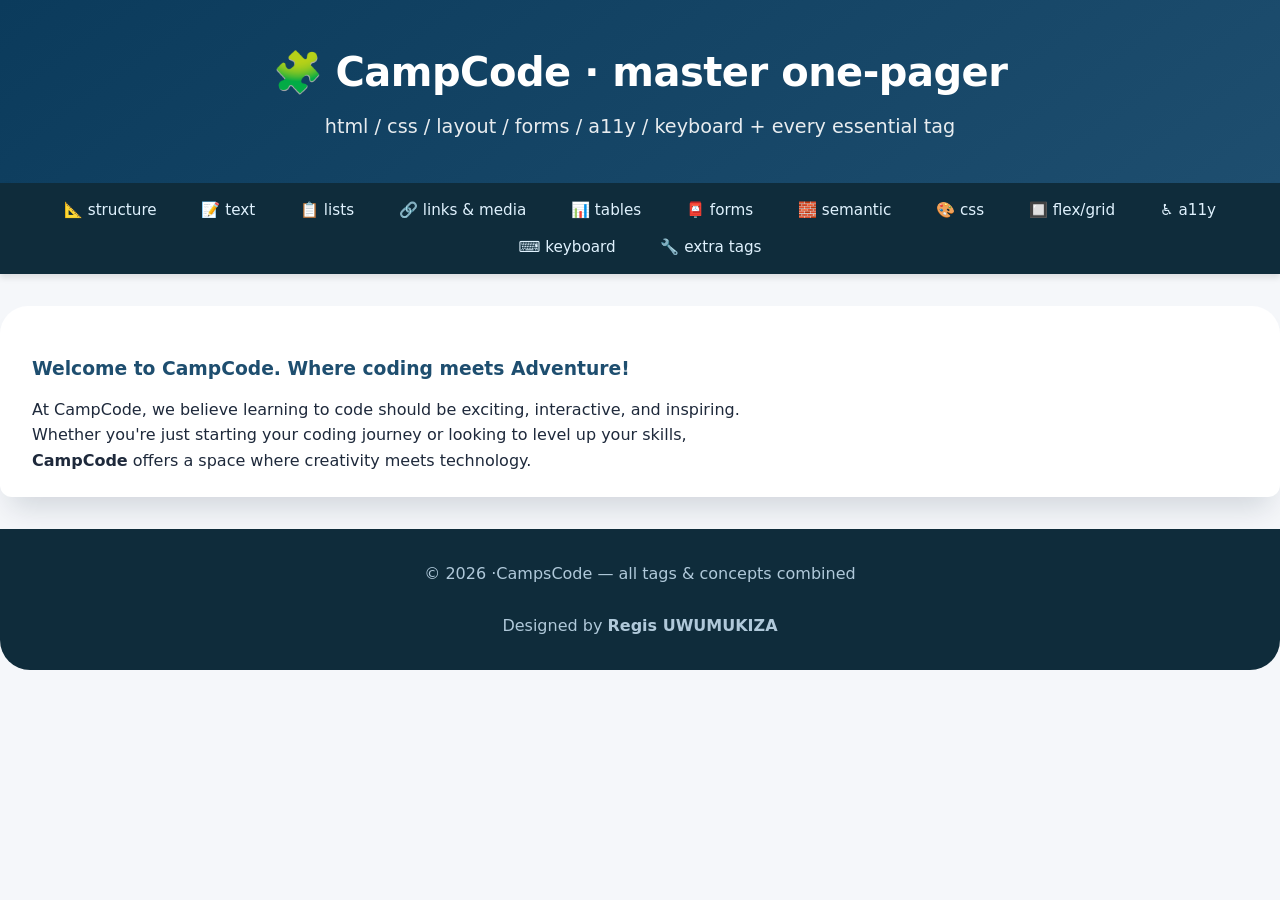
<file: index.html>
<!DOCTYPE html>
<html lang="en">
<head>
  <meta charset="UTF-8">
  <meta name="viewport" content="width=device-width, initial-scale=1.0">
  <title>Web Dev · all lessons in one page</title>
  <link rel="stylesheet" href="style.css">
</head>
<body>
  <header>
    <h1>🧩 CampCode · master one‑pager</h1>
    <p>html / css / layout / forms / a11y / keyboard + every essential tag</p>
  </header>

  <nav aria-label="Main navigation">
    <ul>
      <li><a href="structure.html">📐 structure</a></li>
      <li><a href="text.html">📝 text</a></li>
      <li><a href="lists.html">📋 lists</a></li>
      <li><a href="links.html">🔗 links & media</a></li>
      <li><a href="tables.html">📊 tables</a></li>
      <li><a href="forms.html">📮 forms</a></li>
      <li><a href="semantic.html">🧱 semantic</a></li>
      <li><a href="css.html">🎨 css</a></li>
      <li><a href="layout.html">🔲 flex/grid</a></li>
      <li><a href="accessibility.html">♿ a11y</a></li>
      <li><a href="keyboard.html">⌨️ keyboard</a></li>
      <li><a href="extra.html">🔧 extra tags</a></li>
    </ul>
  </nav>

  <main>
    <h3>Welcome to CampCode. Where coding meets Adventure!</h3>
    <p>At CampCode, we believe learning to code should be exciting,
       interactive, and inspiring.<br> Whether you're just starting your 
       coding journey or looking to level up your skills,<br>
       <strong>CampCode</strong> offers a space where creativity meets technology.</p>    
  </main>

  <footer>
    <p>© 2026 ·CampsCode — all tags & concepts combined</p><br>
     <p>Designed by <strong>Regis UWUMUKIZA</strong></p>
  </footer>
</body>
</html>
</file>
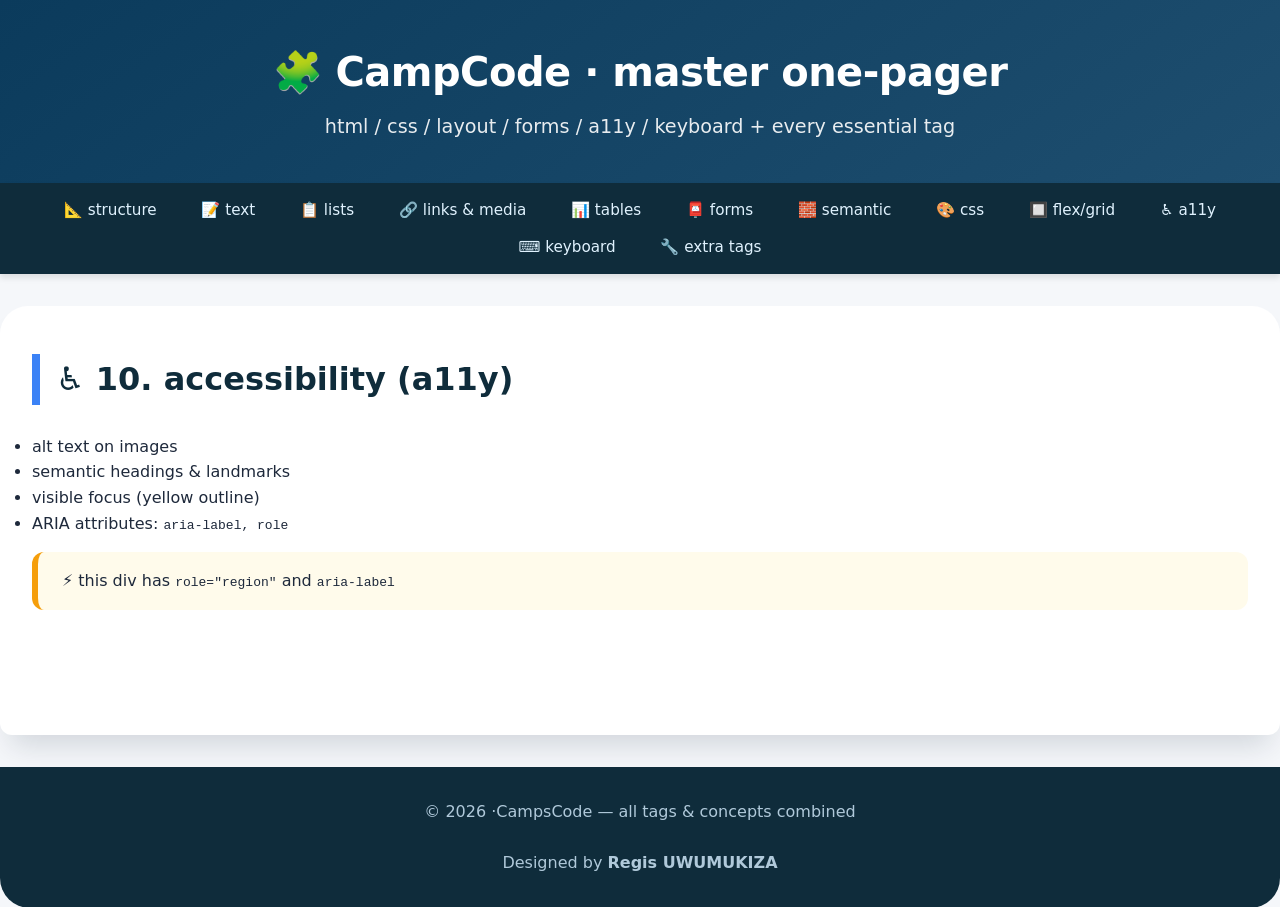
<file: accessibility.html>
<!DOCTYPE html>
<html lang="en">
<head>
    <meta charset="UTF-8">
    <meta name="viewport" content="width=device-width, initial-scale=1.0">
    <title>Document</title>
    <link rel="stylesheet" href="style.css">
</head>
<body>
    <header>
    <h1>🧩 CampCode · master one‑pager</h1>
    <p>html / css / layout / forms / a11y / keyboard + every essential tag</p>
  </header>

  <nav aria-label="Main navigation">
    <ul>
      <li><a href="structure.html">📐 structure</a></li>
      <li><a href="text.html">📝 text</a></li>
      <li><a href="lists.html">📋 lists</a></li>
      <li><a href="links.html">🔗 links & media</a></li>
      <li><a href="tables.html">📊 tables</a></li>
      <li><a href="forms.html">📮 forms</a></li>
      <li><a href="semantic.html">🧱 semantic</a></li>
      <li><a href="css.html">🎨 css</a></li>
      <li><a href="layout.html">🔲 flex/grid</a></li>
      <li><a href="accessibility.html">♿ a11y</a></li>
      <li><a href="keyboard.html">⌨️ keyboard</a></li>
      <li><a href="extra.html">🔧 extra tags</a></li>
    </ul>
  </nav>
  <main>
    <section id="accessibility">
      <h2>♿ 10. accessibility (a11y)</h2>
      <ul>
        <li>alt text on images</li>
        <li>semantic headings & landmarks</li>
        <li>visible focus (yellow outline)</li>
        <li>ARIA attributes: <code>aria-label, role</code></li>
      </ul>
      <div role="region" aria-label="a11y tip" class="note">
        ⚡ this div has <code>role="region"</code> and <code>aria-label</code>
      </div>
      <a href="#main" class="visually-hidden">skip to main (visually hidden but focusable)</a>
    </section>
  </main>

    <footer>
    <p>© 2026 ·CampsCode — all tags & concepts combined</p><br>
    <p>Designed by <strong>Regis UWUMUKIZA</strong></p>
  </footer>
</body>
</html>
</file>
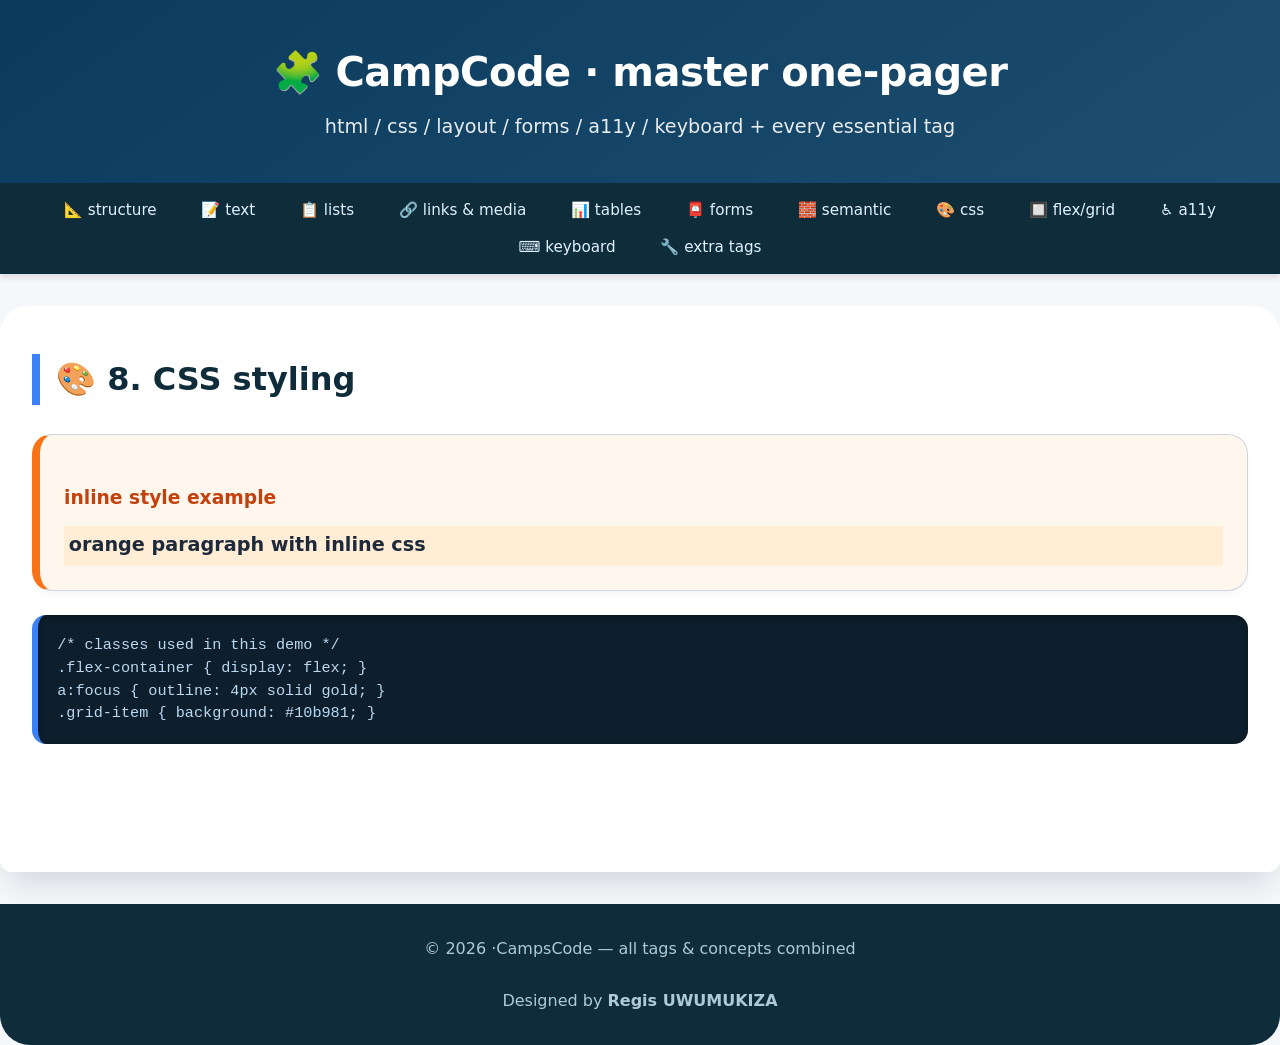
<file: css.html>
<!DOCTYPE html>
<html lang="en">
<head>
    <meta charset="UTF-8">
    <meta name="viewport" content="width=device-width, initial-scale=1.0">
    <title>Document</title>
    <link rel="stylesheet" href="style.css">
</head>
<body>
    <header>
    <h1>🧩 CampCode · master one‑pager</h1>
    <p>html / css / layout / forms / a11y / keyboard + every essential tag</p>
  </header>

  <nav aria-label="Main navigation">
    <ul>
      <li><a href="structure.html">📐 structure</a></li>
      <li><a href="text.html">📝 text</a></li>
      <li><a href="lists.html">📋 lists</a></li>
      <li><a href="links.html">🔗 links & media</a></li>
      <li><a href="tables.html">📊 tables</a></li>
      <li><a href="forms.html">📮 forms</a></li>
      <li><a href="semantic.html">🧱 semantic</a></li>
      <li><a href="css.html">🎨 css</a></li>
      <li><a href="layout.html">🔲 flex/grid</a></li>
      <li><a href="accessibility.html">♿ a11y</a></li>
      <li><a href="keyboard.html">⌨️ keyboard</a></li>
      <li><a href="extra.html">🔧 extra tags</a></li>
    </ul>
  </nav>
  <main>
     <section id="css">
      <h2>🎨 8. CSS styling</h2>
      <div class="example-box" style="background: #fff7ed; border-left: 8px solid #f97316;">
        <h3 style="color:#c2410c;">inline style example</h3>
        <p style="font-size:1.2rem; font-weight:bold; background:#ffedd5; padding:0.3rem;">orange paragraph with inline css</p>
      </div>
      <div class="code-block">
        /* classes used in this demo */<br>
        .flex-container { display: flex; }<br>
        a:focus { outline: 4px solid gold; }<br>
        .grid-item { background: #10b981; }
      </div>
    </section>
    </main>

    <footer>
    <p>© 2026 ·CampsCode — all tags & concepts combined</p><BR>
       <p>Designed by <strong>Regis UWUMUKIZA</strong></p>
  </footer>
</body>
</html>
</file>
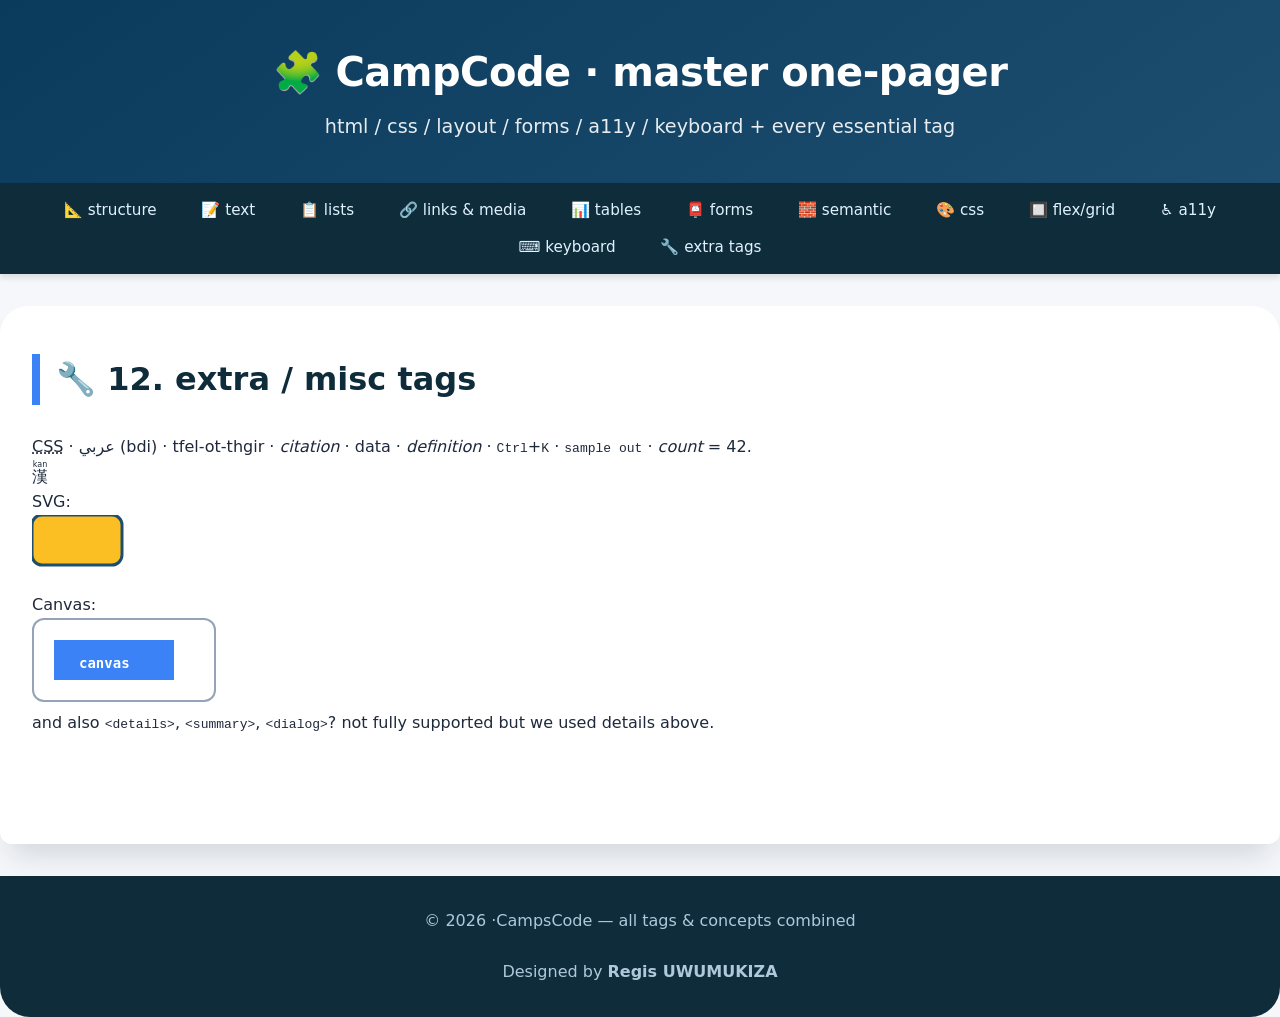
<file: extra.html>
<!DOCTYPE html>
<html lang="en">
<head>
    <meta charset="UTF-8">
    <meta name="viewport" content="width=device-width, initial-scale=1.0">
    <title>Document</title>
    <link rel="stylesheet" href="style.css">
</head>
<body>
    <header>
    <h1>🧩 CampCode · master one‑pager</h1>
    <p>html / css / layout / forms / a11y / keyboard + every essential tag</p>
  </header>

  <nav aria-label="Main navigation">
    <ul>
      <li><a href="structure.html">📐 structure</a></li>
      <li><a href="text.html">📝 text</a></li>
      <li><a href="lists.html">📋 lists</a></li>
      <li><a href="links.html">🔗 links & media</a></li>
      <li><a href="tables.html">📊 tables</a></li>
      <li><a href="forms.html">📮 forms</a></li>
      <li><a href="semantic.html">🧱 semantic</a></li>
      <li><a href="css.html">🎨 css</a></li>
      <li><a href="layout.html">🔲 flex/grid</a></li>
      <li><a href="accessibility.html">♿ a11y</a></li>
      <li><a href="keyboard.html">⌨️ keyboard</a></li>
      <li><a href="extra.html">🔧 extra tags</a></li>
    </ul>
  </nav>
  <main>
    <section id="extra">
      <h2>🔧 12. extra / misc tags</h2>
      <p>
        <abbr title="Cascading Style Sheets">CSS</abbr> · 
        <bdi>عربي</bdi> (bdi) · 
        <bdo dir="rtl">right-to-left</bdo> · 
        <cite>citation</cite> · 
        <data value="123">data</data> · 
        <dfn>definition</dfn> · 
        <kbd>Ctrl</kbd>+<kbd>K</kbd> · 
        <samp>sample out</samp> · 
        <var>count</var> = 42.
      </p>
      <ruby>漢<rt>kan</rt></ruby>
      <p>SVG:</p>
      <svg width="100" height="70">
        <rect width="90" height="50" rx="10" fill="#fbbf24" stroke="#1e4e6f" stroke-width="3" />
      </svg>
      <p>Canvas:</p>
      <canvas id="demoCanvas" width="180" height="80" style="border:2px solid #94a3b8; border-radius:12px;"></canvas>
      <script>
        const canvas = document.getElementById('demoCanvas');
        const ctx = canvas.getContext('2d');
        ctx.fillStyle = '#3b82f6';
        ctx.fillRect(20, 20, 120, 40);
        ctx.fillStyle = 'white';
        ctx.font = 'bold 14px monospace';
        ctx.fillText('canvas', 45, 48);
      </script>
      <p>and also <code>&lt;details&gt;</code>, <code>&lt;summary&gt;</code>, <code>&lt;dialog&gt;</code>? not fully supported but we used details above.</p>
    </section>
    </main>

    <footer>
    <p>© 2026 ·CampsCode — all tags & concepts combined</p><br>
     <p>Designed by <strong>Regis UWUMUKIZA</strong></p>
  </footer>
</body>
</html>
</file>
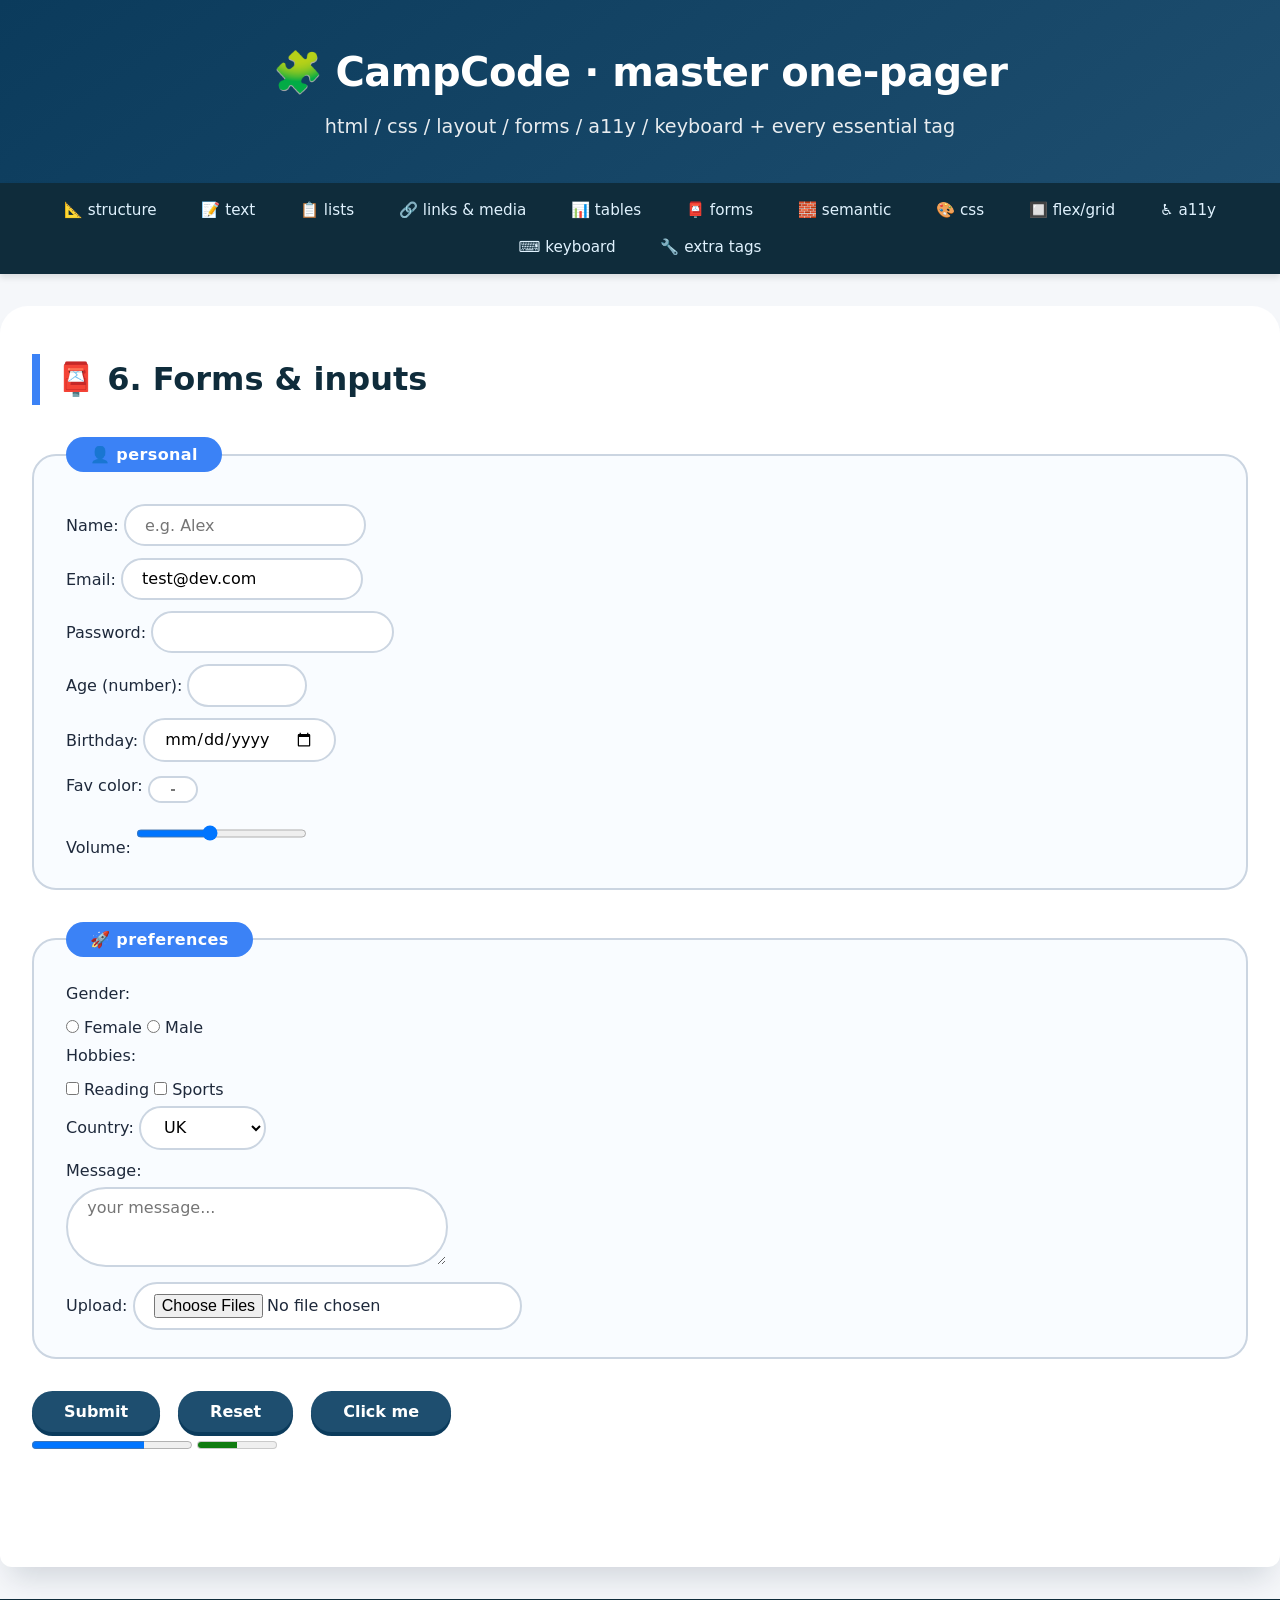
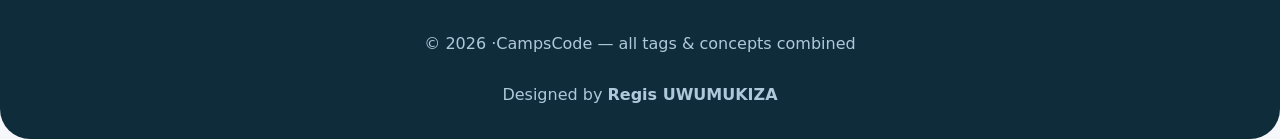
<file: forms.html>
<!DOCTYPE html>
<html lang="en">
<head>
    <meta charset="UTF-8">
    <meta name="viewport" content="width=device-width, initial-scale=1.0">
    <title>Document</title>
    <link rel="stylesheet" href="style.css">
</head>
<body>
    <header>
    <h1>🧩 CampCode · master one‑pager</h1>
    <p>html / css / layout / forms / a11y / keyboard + every essential tag</p>
  </header>

  <nav aria-label="Main navigation">
    <ul>
      <li><a href="structure.html">📐 structure</a></li>
      <li><a href="text.html">📝 text</a></li>
      <li><a href="lists.html">📋 lists</a></li>
      <li><a href="links.html">🔗 links & media</a></li>
      <li><a href="tables.html">📊 tables</a></li>
      <li><a href="forms.html">📮 forms</a></li>
      <li><a href="semantic.html">🧱 semantic</a></li>
      <li><a href="css.html">🎨 css</a></li>
      <li><a href="layout.html">🔲 flex/grid</a></li>
      <li><a href="accessibility.html">♿ a11y</a></li>
      <li><a href="keyboard.html">⌨️ keyboard</a></li>
      <li><a href="extra.html">🔧 extra tags</a></li>
    </ul>
  </nav>
  <main>
    <section id="forms">
      <h2>📮 6. Forms & inputs</h2>
      <form action="#" method="post">
        <fieldset>
          <legend>👤 personal</legend>
          <label>Name: <input type="text" name="name" placeholder="e.g. Alex" required></label><br>
          <label>Email: <input type="email" name="email" value="test@dev.com"></label><br>
          <label>Password: <input type="password" name="pwd" minlength="6"></label><br>
          <label>Age (number): <input type="number" min="1" max="120"></label><br>
          <label>Birthday: <input type="date"></label><br>
          <label>Fav color: <input type="color" value="#3b82f6"></label><br>
          <label>Volume: <input type="range" min="0" max="100" value="40"></label>
        </fieldset>

        <fieldset>
          <legend>🚀 preferences</legend>
          <p>Gender:</p>
          <label><input type="radio" name="gender" value="f"> Female</label>
          <label><input type="radio" name="gender" value="m"> Male</label>

          <p>Hobbies:</p>
          <label><input type="checkbox" name="hobby1"> Reading</label>
          <label><input type="checkbox" name="hobby2"> Sports</label>

          <p><label for="country">Country:</label>
          <select id="country" name="country">
            <optgroup label="Europe"><option value="uk">UK</option><option value="de">DE</option></optgroup>
            <optgroup label="Asia"><option value="jp">Japan</option></optgroup>
          </select></p>

          <p><label for="msg">Message:</label><br>
          <textarea id="msg" rows="3" cols="40" placeholder="your message..."></textarea></p>

          <p><label>Upload: <input type="file" multiple accept="image/*"></label></p>
        </fieldset>

        <p>
          <button type="submit">Submit</button>
          <button type="reset">Reset</button>
          <button type="button" onclick="alert('👍 demo click')">Click me</button>
        </p>
      </form>
      <progress value="0.7" max="1">70%</progress>
      <meter value="0.5" min="0" max="1">half</meter>
    </section>
    </main>

    <footer>
    <p>© 2026 ·CampsCode — all tags & concepts combined</p><br>
     <p>Designed by <strong>Regis UWUMUKIZA</strong></p>
  </footer>
</body>
</html>
</file>
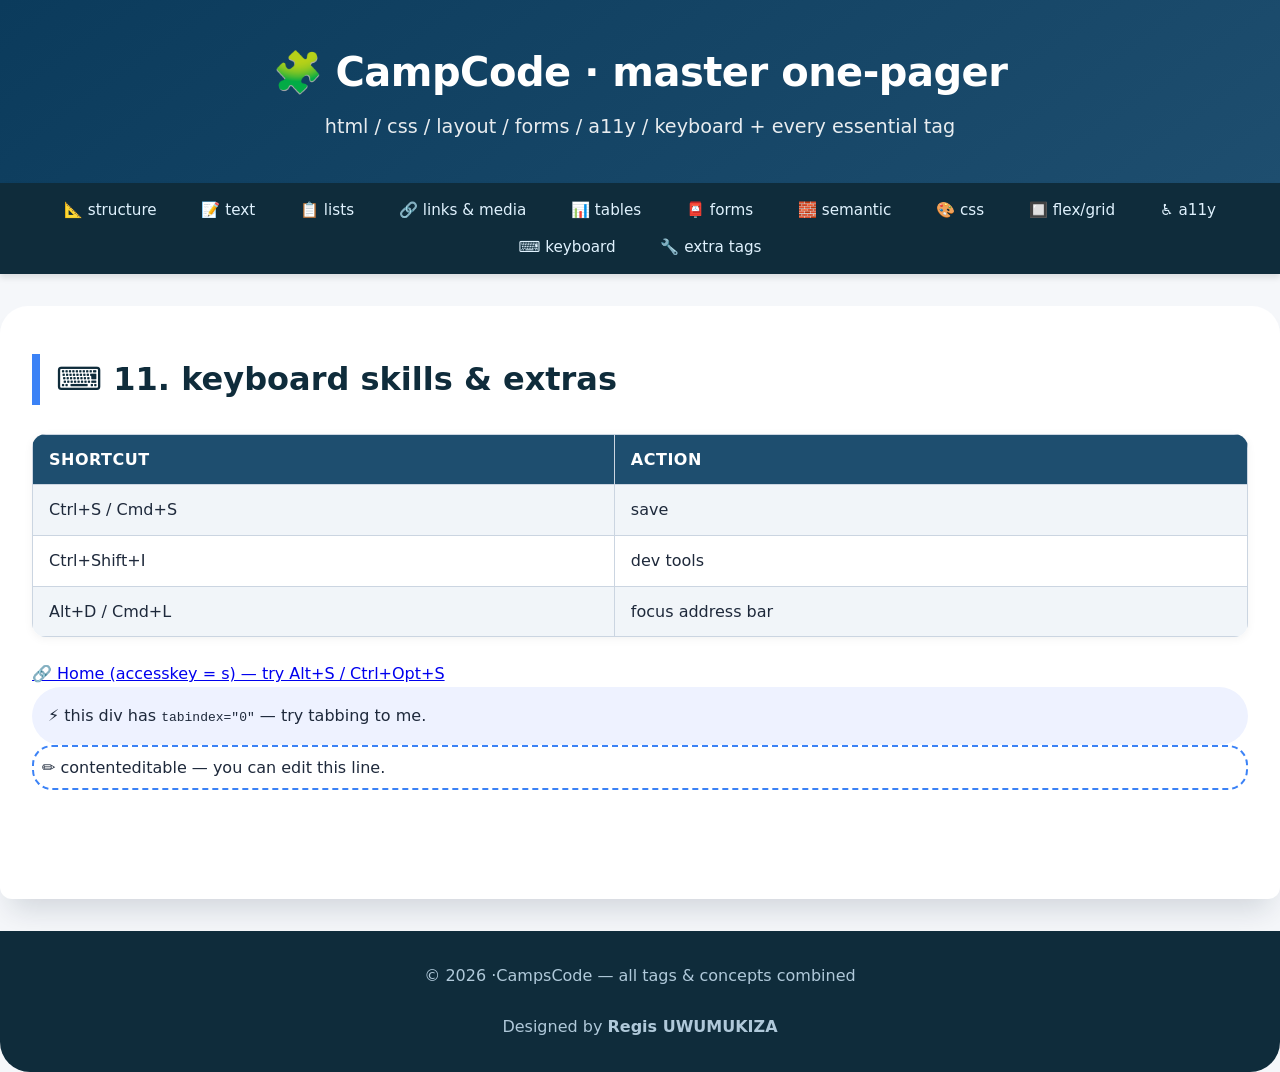
<file: keyboard.html>
<!DOCTYPE html>
<html lang="en">
<head>
    <meta charset="UTF-8">
    <meta name="viewport" content="width=device-width, initial-scale=1.0">
    <title>Document</title>
    <link rel="stylesheet" href="style.css">
</head>
<body>
    <header>
    <h1>🧩 CampCode · master one‑pager</h1>
    <p>html / css / layout / forms / a11y / keyboard + every essential tag</p>
  </header>

  <nav aria-label="Main navigation">
    <ul>
      <li><a href="structure.html">📐 structure</a></li>
      <li><a href="text.html">📝 text</a></li>
      <li><a href="lists.html">📋 lists</a></li>
      <li><a href="links.html">🔗 links & media</a></li>
      <li><a href="tables.html">📊 tables</a></li>
      <li><a href="forms.html">📮 forms</a></li>
      <li><a href="semantic.html">🧱 semantic</a></li>
      <li><a href="css.html">🎨 css</a></li>
      <li><a href="layout.html">🔲 flex/grid</a></li>
      <li><a href="accessibility.html">♿ a11y</a></li>
      <li><a href="keyboard.html">⌨️ keyboard</a></li>
      <li><a href="extra.html">🔧 extra tags</a></li>
    </ul>
  </nav>
  <main>
    <section id="keyboard">
      <h2>⌨️ 11. keyboard skills & extras</h2>
      <table>
        <tr><th>shortcut</th><th>action</th></tr>
        <tr><td>Ctrl+S / Cmd+S</td><td>save</td></tr>
        <tr><td>Ctrl+Shift+I</td><td>dev tools</td></tr>
        <tr><td>Alt+D / Cmd+L</td><td>focus address bar</td></tr>
      </table>
      <p><a href="#" accesskey="s">🔗 Home (accesskey = s) — try Alt+S / Ctrl+Opt+S</a></p>
      <div tabindex="0" style="padding:1rem; background:#eef2ff; border-radius: 30px;" onfocus="this.style.background='#fde68a'">
        ⚡ this div has <code>tabindex="0"</code> — try tabbing to me.
      </div>
      <p contenteditable="true" style="border:2px dashed #3b82f6; padding:0.5rem; border-radius:20px;">✏️ contenteditable — you can edit this line.</p>
    </section>
</main>

    <footer>
    <p>© 2026 ·CampsCode — all tags & concepts combined</p><br>
     <p>Designed by <strong>Regis UWUMUKIZA</strong></p>
  </footer>
</body>
</html>
</file>
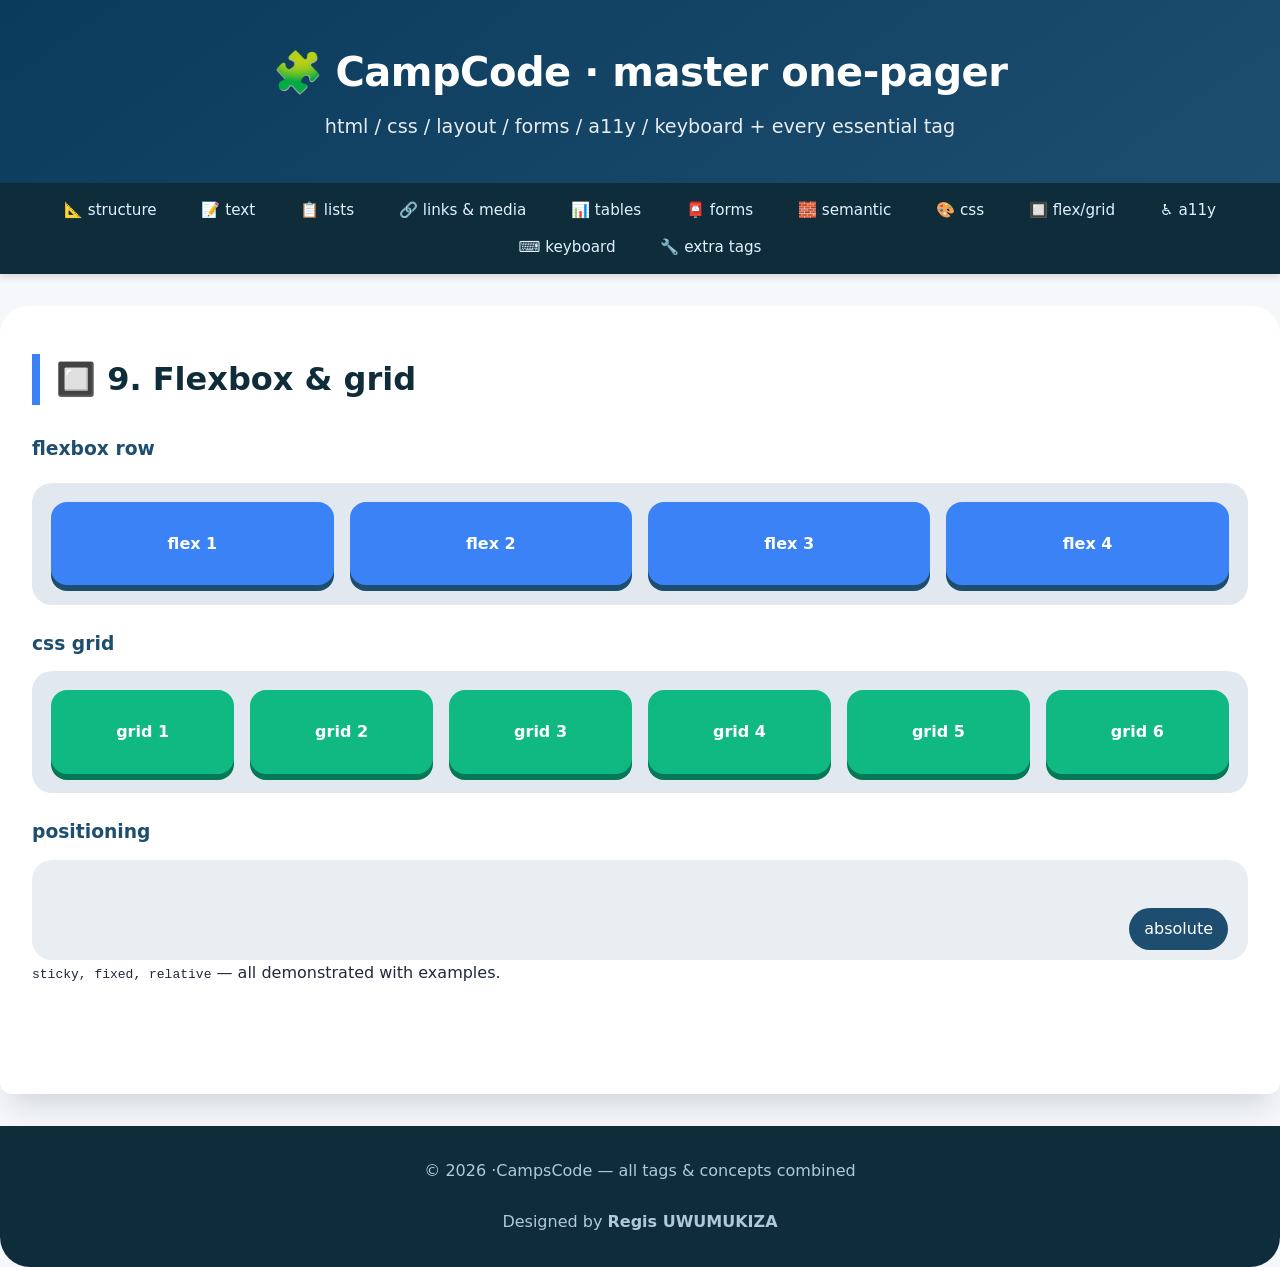
<file: layout.html>
<!DOCTYPE html>
<html lang="en">
<head>
    <meta charset="UTF-8">
    <meta name="viewport" content="width=device-width, initial-scale=1.0">
    <title>Document</title>
    <link rel="stylesheet" href="style.css">
</head>
<body>
    <header>
    <h1>🧩 CampCode · master one‑pager</h1>
    <p>html / css / layout / forms / a11y / keyboard + every essential tag</p>
  </header>

  <nav aria-label="Main navigation">
    <ul>
      <li><a href="structure.html">📐 structure</a></li>
      <li><a href="text.html">📝 text</a></li>
      <li><a href="lists.html">📋 lists</a></li>
      <li><a href="links.html">🔗 links & media</a></li>
      <li><a href="tables.html">📊 tables</a></li>
      <li><a href="forms.html">📮 forms</a></li>
      <li><a href="semantic.html">🧱 semantic</a></li>
      <li><a href="css.html">🎨 css</a></li>
      <li><a href="layout.html">🔲 flex/grid</a></li>
      <li><a href="accessibility.html">♿ a11y</a></li>
      <li><a href="keyboard.html">⌨️ keyboard</a></li>
      <li><a href="extra.html">🔧 extra tags</a></li>
    </ul>
  </nav>
  <main>
    <section id="layout">
      <h2>🔲 9. Flexbox & grid</h2>
      <h3>flexbox row</h3>
      <div class="flex-container">
        <div class="flex-item">flex 1</div>
        <div class="flex-item">flex 2</div>
        <div class="flex-item">flex 3</div>
        <div class="flex-item">flex 4</div>
      </div>

      <h3>css grid</h3>
      <div class="grid-container">
        <div class="grid-item">grid 1</div>
        <div class="grid-item">grid 2</div>
        <div class="grid-item">grid 3</div>
        <div class="grid-item">grid 4</div>
        <div class="grid-item">grid 5</div>
        <div class="grid-item">grid 6</div>
      </div>

      <h3>positioning</h3>
      <div style="position: relative; height: 100px; background: #e9eef3; border-radius: 20px;">
        <div style="position: absolute; bottom: 10px; right: 20px; background: #1e4e6f; color: white; padding: 8px 15px; border-radius: 30px;">absolute</div>
      </div>
      <p><code>sticky, fixed, relative</code> — all demonstrated with examples.</p>
    </section>
    </main>

    <footer>
    <p>© 2026 ·CampsCode — all tags & concepts combined</p><br>
     <p>Designed by <strong>Regis UWUMUKIZA</strong></p>
  </footer>
</body>
</html>
</file>
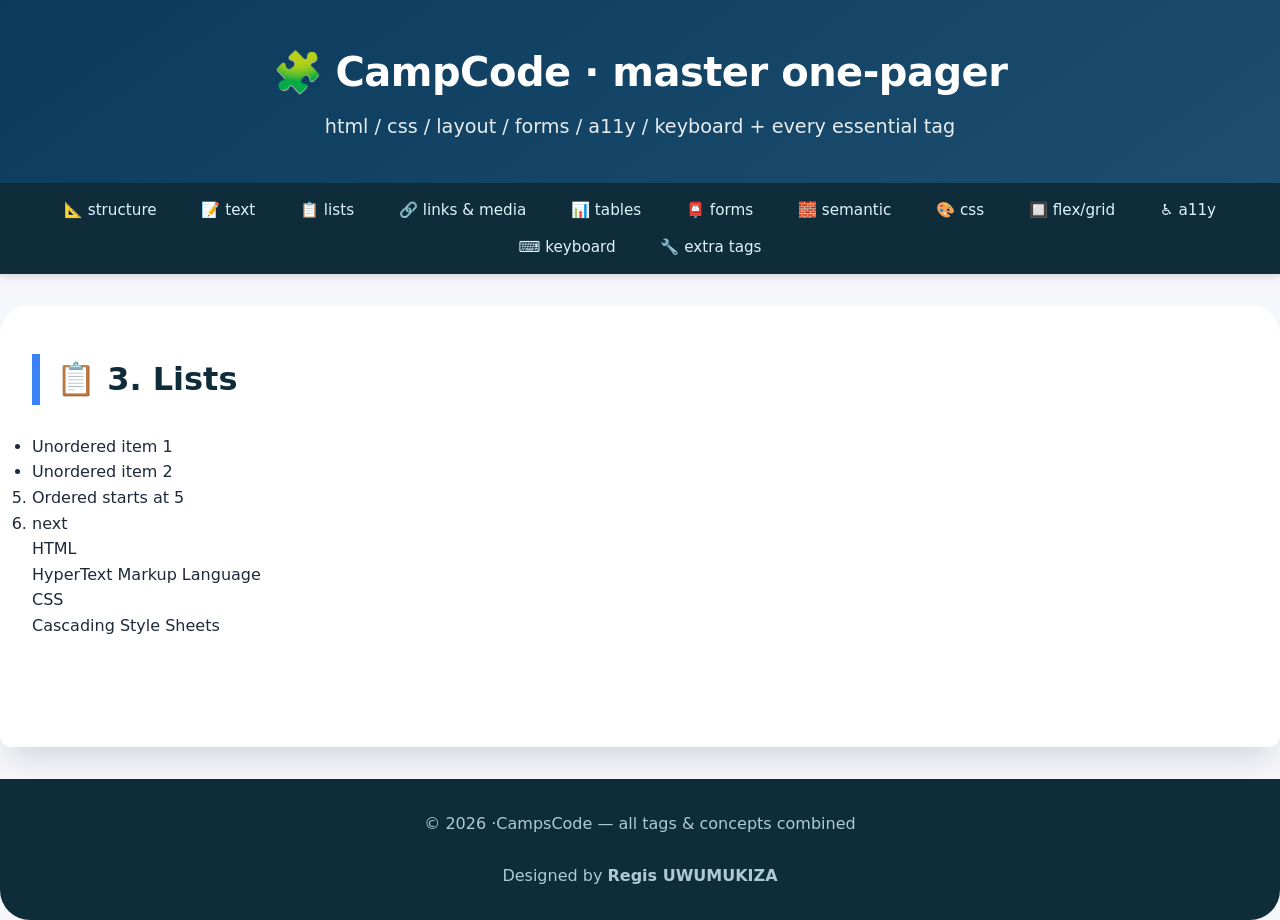
<file: lists.html>
<!DOCTYPE html>
<html lang="en">
<head>
    <meta charset="UTF-8">
    <meta name="viewport" content="width=device-width, initial-scale=1.0">
    <title>Document</title>
    <link rel="stylesheet" href="style.css">
</head>
<body>
       <header>
    <h1>🧩 CampCode · master one‑pager</h1>
    <p>html / css / layout / forms / a11y / keyboard + every essential tag</p>
  </header>

  <nav aria-label="Main navigation">
    <ul>
      <li><a href="structure.html">📐 structure</a></li>
      <li><a href="text.html">📝 text</a></li>
      <li><a href="lists.html">📋 lists</a></li>
      <li><a href="links.html">🔗 links & media</a></li>
      <li><a href="tables.html">📊 tables</a></li>
      <li><a href="forms.html">📮 forms</a></li>
      <li><a href="semantic.html">🧱 semantic</a></li>
      <li><a href="css.html">🎨 css</a></li>
      <li><a href="layout.html">🔲 flex/grid</a></li>
      <li><a href="accessibility.html">♿ a11y</a></li>
      <li><a href="keyboard.html">⌨️ keyboard</a></li>
      <li><a href="extra.html">🔧 extra tags</a></li>
    </ul>
  </nav>
   <main>
    <section id="lists">
      <h2>📋 3. Lists</h2>
      <ul>
        <li>Unordered item 1</li>
        <li>Unordered item 2</li>
      </ul>
      <ol start="5">
        <li>Ordered starts at 5</li>
        <li>next</li>
      </ol>
      <dl>
        <dt>HTML</dt><dd>HyperText Markup Language</dd>
        <dt>CSS</dt><dd>Cascading Style Sheets</dd>
      </dl>
    </section>
    </main>

    <footer>
    <p>© 2026 ·CampsCode — all tags & concepts combined</p><br>
     <p>Designed by <strong>Regis UWUMUKIZA</strong></p>
  </footer>
</body>
</html>
</file>
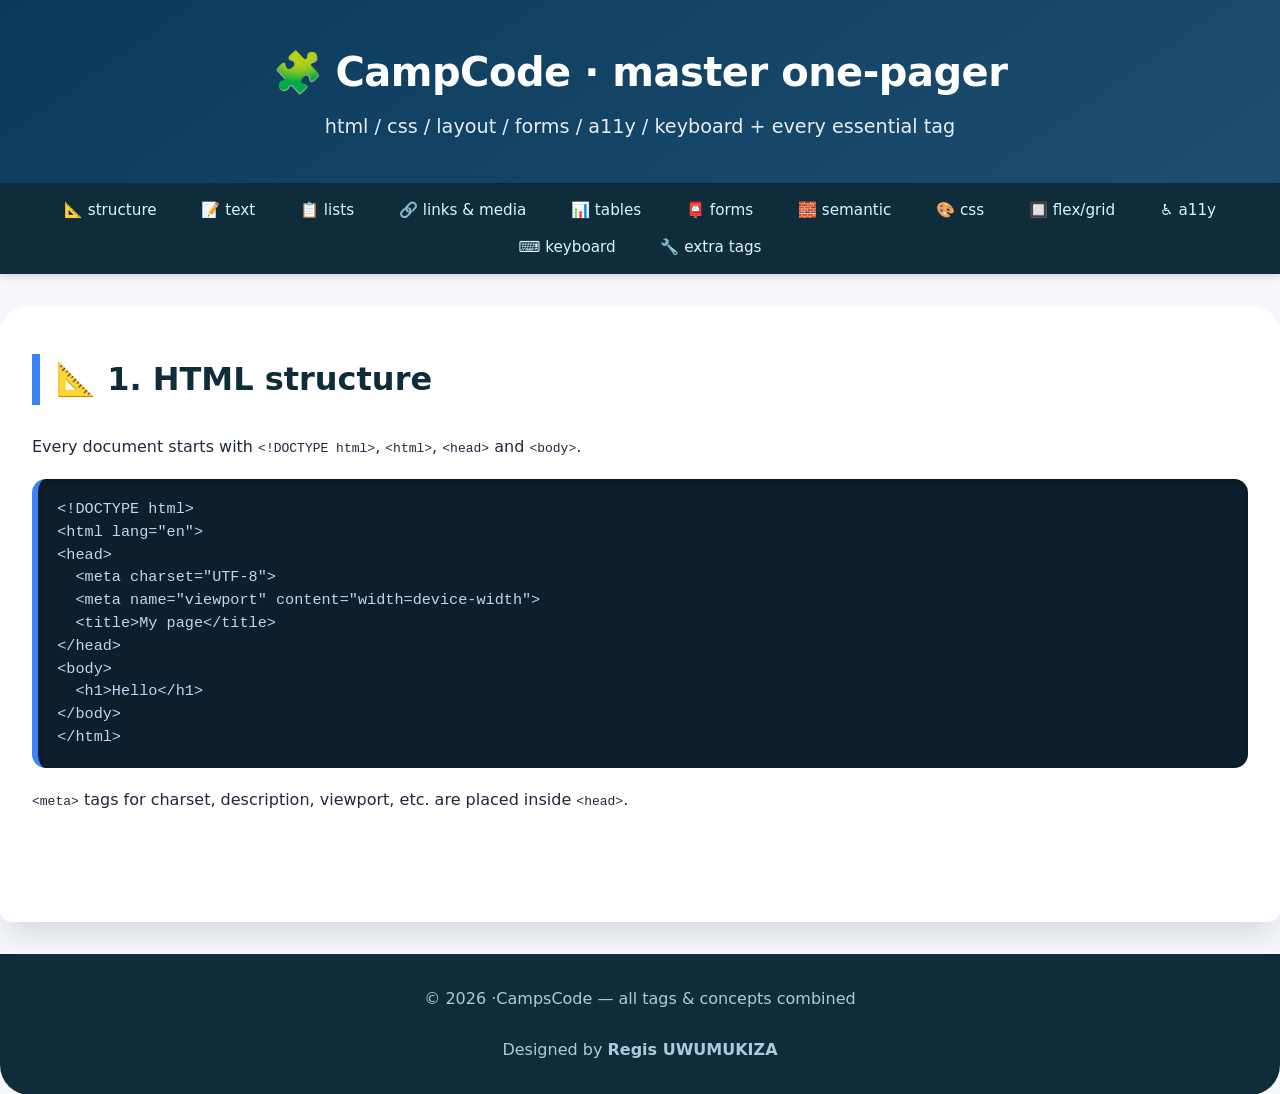
<file: structure.html>
<!DOCTYPE html>
<html lang="en">
<head>
    <meta charset="UTF-8">
    <meta name="viewport" content="width=device-width, initial-scale=1.0">
    <title>Document</title>
    <link rel="stylesheet" href="style.css">
</head>
<body>
    <header>
    <h1>🧩 CampCode · master one‑pager</h1>
    <p>html / css / layout / forms / a11y / keyboard + every essential tag</p>
  </header>

  <nav aria-label="Main navigation">
    <ul>
      <li><a href="structure.html">📐 structure</a></li>
      <li><a href="text.html">📝 text</a></li>
      <li><a href="lists.html">📋 lists</a></li>
      <li><a href="links.html">🔗 links & media</a></li>
      <li><a href="tables.html">📊 tables</a></li>
      <li><a href="forms.html">📮 forms</a></li>
      <li><a href="semantic.html">🧱 semantic</a></li>
      <li><a href="css.html">🎨 css</a></li>
      <li><a href="layout.html">🔲 flex/grid</a></li>
      <li><a href="accessibility.html">♿ a11y</a></li>
      <li><a href="keyboard.html">⌨️ keyboard</a></li>
      <li><a href="extra.html">🔧 extra tags</a></li>
    </ul>
  </nav>
  <main>
    <section id="structure">
      <h2>📐 1. HTML structure</h2>
      <p>Every document starts with <code>&lt;!DOCTYPE html&gt;</code>, <code>&lt;html&gt;</code>, <code>&lt;head&gt;</code> and <code>&lt;body&gt;</code>.</p>
      <div class="code-block">
        &lt;!DOCTYPE html&gt;<br>
        &lt;html lang="en"&gt;<br>
        &lt;head&gt;<br>
        &nbsp;&nbsp;&lt;meta charset="UTF-8"&gt;<br>
        &nbsp;&nbsp;&lt;meta name="viewport" content="width=device-width"&gt;<br>
        &nbsp;&nbsp;&lt;title&gt;My page&lt;/title&gt;<br>
        &lt;/head&gt;<br>
        &lt;body&gt;<br>
        &nbsp;&nbsp;&lt;h1&gt;Hello&lt;/h1&gt;<br>
        &lt;/body&gt;<br>
        &lt;/html&gt;
      </div>
      <p><code>&lt;meta&gt;</code> tags for charset, description, viewport, etc. are placed inside <code>&lt;head&gt;</code>.</p>
    </section>
    </main>

    <footer>
    <p>© 2026 ·CampsCode — all tags & concepts combined</p><br>
     <p>Designed by <strong>Regis UWUMUKIZA</strong></p>
  </footer>
</body>
</html>
</file>
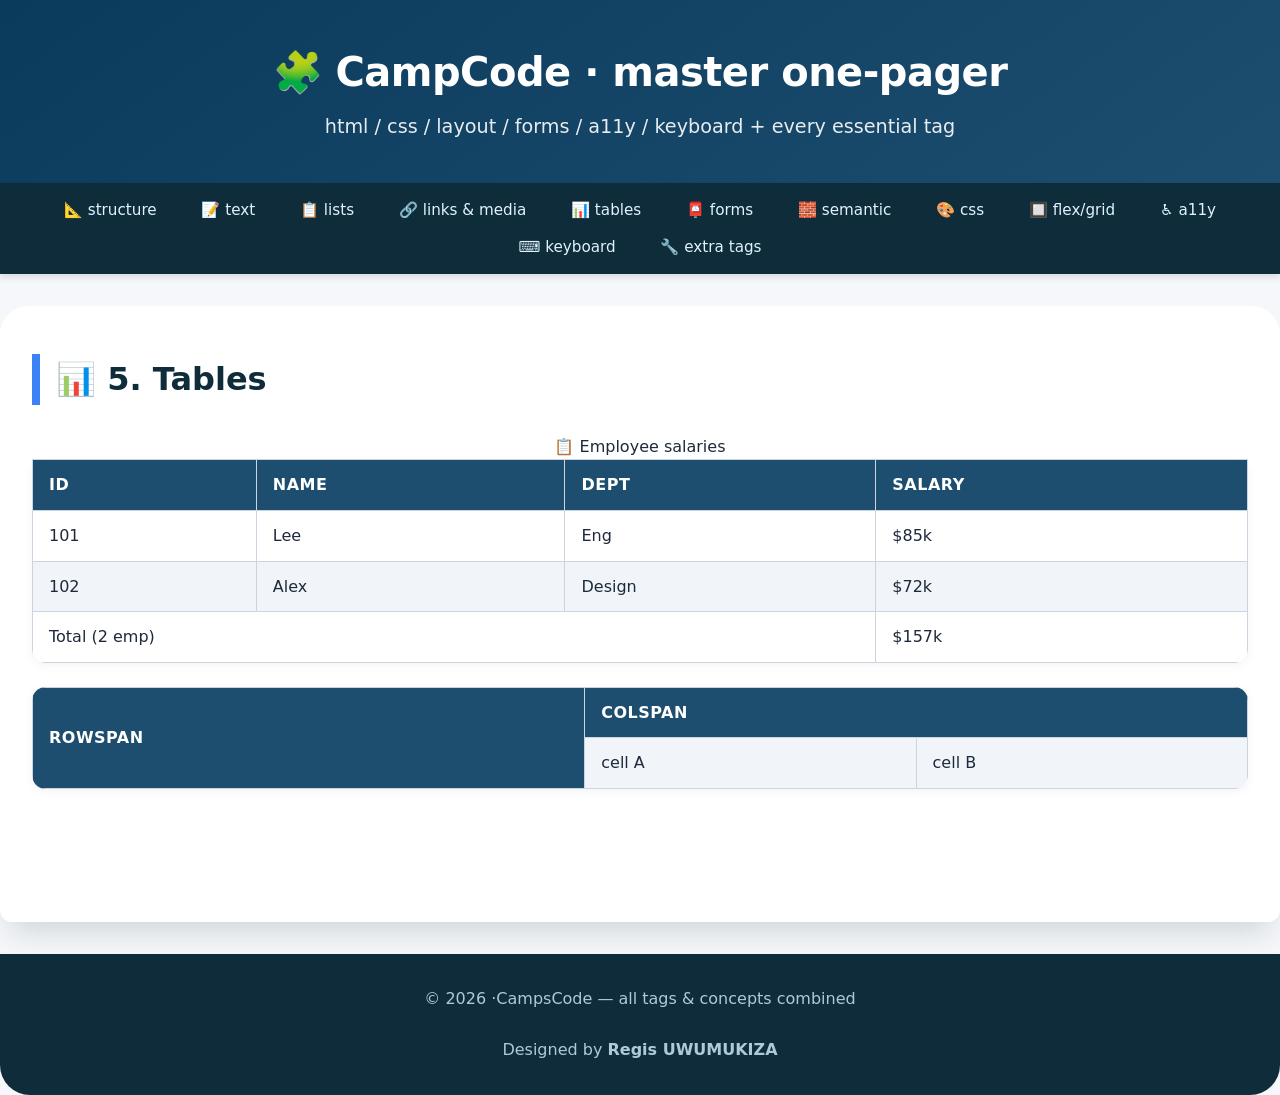
<file: tables.html>
<!DOCTYPE html>
<html lang="en">
<head>
    <meta charset="UTF-8">
    <meta name="viewport" content="width=device-width, initial-scale=1.0">
    <title>Document</title>
    <link rel="stylesheet" href="style.css">
</head>
<body>
    <header>
    <h1>🧩 CampCode · master one‑pager</h1>
    <p>html / css / layout / forms / a11y / keyboard + every essential tag</p>
  </header>

  <nav aria-label="Main navigation">
    <ul>
      <li><a href="structure.html">📐 structure</a></li>
      <li><a href="text.html">📝 text</a></li>
      <li><a href="lists.html">📋 lists</a></li>
      <li><a href="links.html">🔗 links & media</a></li>
      <li><a href="tables.html">📊 tables</a></li>
      <li><a href="forms.html">📮 forms</a></li>
      <li><a href="semantic.html">🧱 semantic</a></li>
      <li><a href="css.html">🎨 css</a></li>
      <li><a href="layout.html">🔲 flex/grid</a></li>
      <li><a href="accessibility.html">♿ a11y</a></li>
      <li><a href="keyboard.html">⌨️ keyboard</a></li>
      <li><a href="extra.html">🔧 extra tags</a></li>
    </ul>
  </nav>
  <main>
    <section id="tables">
      <h2>📊 5. Tables</h2>
      <table>
        <caption>📋 Employee salaries</caption>
        <thead><tr><th>ID</th><th>Name</th><th>Dept</th><th>Salary</th></tr></thead>
        <tbody>
          <tr><td>101</td><td>Lee</td><td>Eng</td><td>$85k</td></tr>
          <tr><td>102</td><td>Alex</td><td>Design</td><td>$72k</td></tr>
        </tbody>
        <tfoot><tr><td colspan="3">Total (2 emp)</td><td>$157k</td></tr></tfoot>
      </table>

      <table>
        <tr><th rowspan="2">rowspan</th><th colspan="2">colspan</th></tr>
        <tr><td>cell A</td><td>cell B</td></tr>
      </table>
    </section>
    </main>

    <footer>
    <p>© 2026 ·CampsCode — all tags & concepts combined</p><br>
     <p>Designed by <strong>Regis UWUMUKIZA</strong></p>
  </footer>
</body>
</html>
</file>
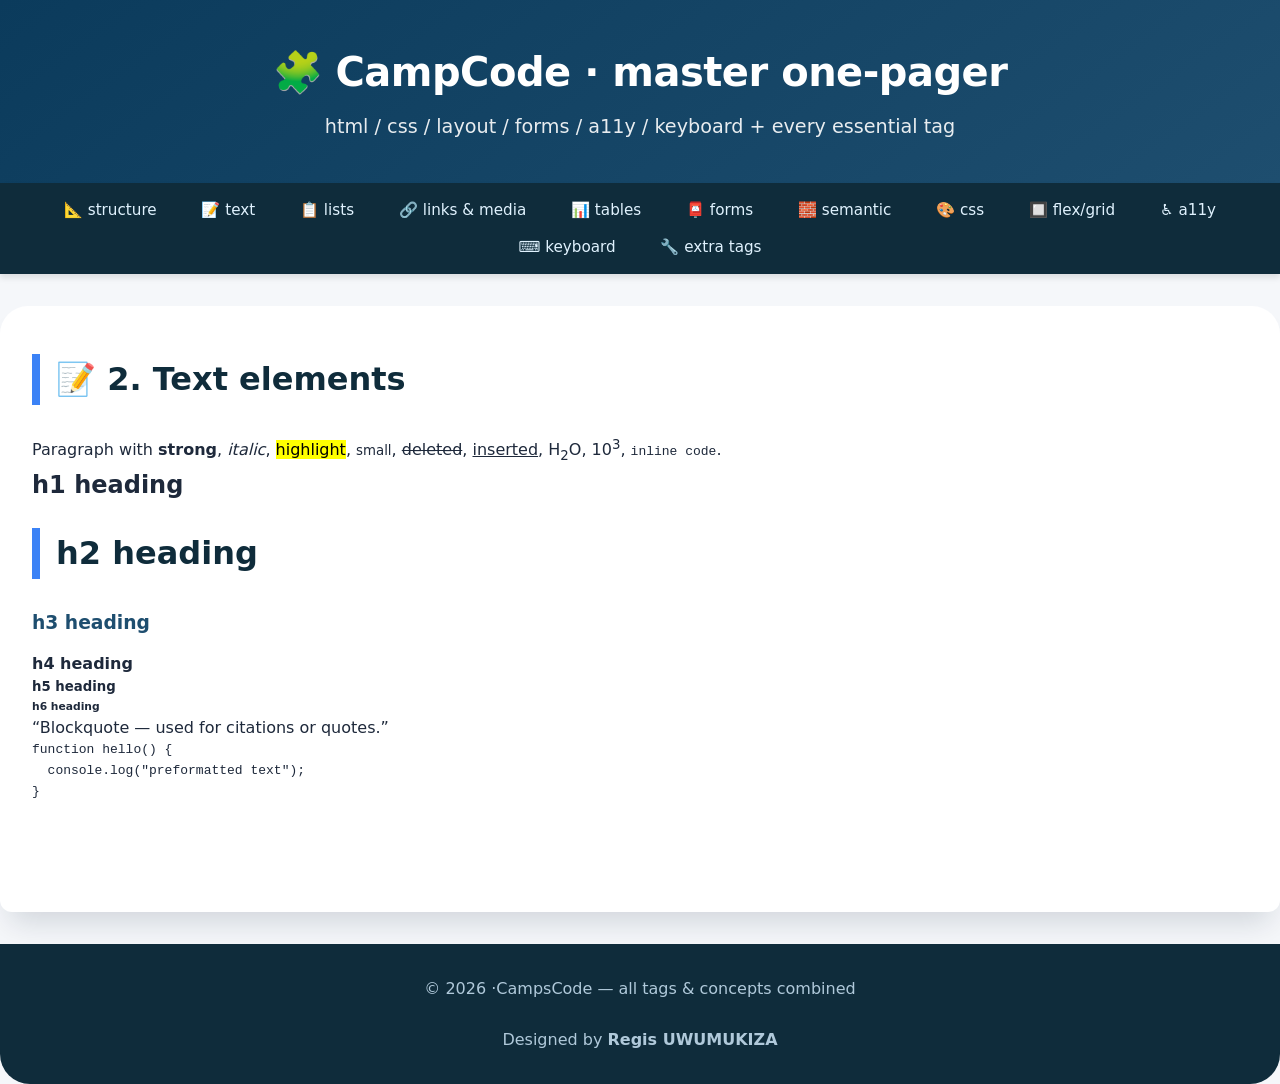
<file: text.html>
<!DOCTYPE html>
<html lang="en">
<head>
    <meta charset="UTF-8">
    <meta name="viewport" content="width=device-width, initial-scale=1.0">
    <title>Document</title>
    <link rel="stylesheet" href="style.css">
</head>
<body>
    <header>
    <h1>🧩 CampCode · master one‑pager</h1>
    <p>html / css / layout / forms / a11y / keyboard + every essential tag</p>
  </header>

  <nav aria-label="Main navigation">
    <ul>
      <li><a href="structure.html">📐 structure</a></li>
      <li><a href="text.html">📝 text</a></li>
      <li><a href="lists.html">📋 lists</a></li>
      <li><a href="links.html">🔗 links & media</a></li>
      <li><a href="tables.html">📊 tables</a></li>
      <li><a href="forms.html">📮 forms</a></li>
      <li><a href="semantic.html">🧱 semantic</a></li>
      <li><a href="css.html">🎨 css</a></li>
      <li><a href="layout.html">🔲 flex/grid</a></li>
      <li><a href="accessibility.html">♿ a11y</a></li>
      <li><a href="keyboard.html">⌨️ keyboard</a></li>
      <li><a href="extra.html">🔧 extra tags</a></li>
    </ul>
  </nav>

  <main>
    <section id="text">
      <h2>📝 2. Text elements</h2>
      <p>Paragraph with <strong>strong</strong>, <em>italic</em>, <mark>highlight</mark>, <small>small</small>, <del>deleted</del>, <ins>inserted</ins>, H<sub>2</sub>O, 10<sup>3</sup>, <code>inline code</code>.</p>
      <h1>h1 heading</h1>
      <h2>h2 heading</h2>
      <h3>h3 heading</h3>
      <h4>h4 heading</h4>
      <h5>h5 heading</h5>
      <h6>h6 heading</h6>
      <blockquote>“Blockquote — used for citations or quotes.”</blockquote>
      <pre>function hello() {
  console.log("preformatted text");
}</pre>
    </section>
</main>

    <footer>
    <p>© 2026 ·CampsCode — all tags & concepts combined</p><br>
     <p>Designed by <strong>Regis UWUMUKIZA</strong></p>
  </footer>
</body>
</html>
</file>
<file: style.css>
* {
      box-sizing: border-box;
      margin: 0;
      padding: 0;
    }

    body {
      font-family: 'Segoe UI', Roboto, system-ui, sans-serif;
      background: #f5f7fa;
      color: #1e293b;
      line-height: 1.6;
      scroll-behavior: smooth;
    }

    
    header {
      background: linear-gradient(145deg, #0b3b5c, #1e4e6f);
      color: white;
      padding: 2.5rem 1.5rem;
      text-align: center;
      box-shadow: 0 4px 12px rgba(0,0,0,0.1);
    }

    header h1 {
      font-size: 2.5rem;
      letter-spacing: -0.5px;
      margin-bottom: 0.5rem;
    }

    header p {
      font-size: 1.2rem;
      opacity: 0.9;
    }

    nav {
      background: #0f2c3b;
      padding: 0.9rem 1rem;
      position: sticky;
      top: 0;
      z-index: 100;
      box-shadow: 0 4px 6px rgba(0,0,0,0.1);
    }

    nav ul {
      display: flex;
      flex-wrap: wrap;
      justify-content: center;
      gap: 0.7rem 1.2rem;
      list-style: none;
      max-width: 1300px;
      margin: 0 auto;
    }

    nav ul li a {
      color: #e0f2fe;
      text-decoration: none;
      font-weight: 500;
      padding: 0.4rem 0.8rem;
      border-radius: 30px;
      transition: all 0.2s;
      font-size: 0.95rem;
      white-space: nowrap;
    }

    nav ul li a:hover {
      background: #1e4e6f;
      color: white;
    }

    
    main {
      max-width: 1300px;
      margin: 2rem auto;
      padding: 1.5rem 2rem;
      background: white;
      border-radius: 28px 28px 12px 12px;
      box-shadow: 0 20px 30px -10px rgba(0,30,50,0.15);
    }

    section {
      margin-bottom: 3.5rem;
      padding-bottom: 1.8rem;
      border-bottom: 2px dashed #cbd5e1;
    }

    section:last-of-type {
      border-bottom: none;
    }

    h2 {
      font-size: 2rem;
      color: #0f2c3b;
      border-left: 8px solid #3b82f6;
      padding-left: 1rem;
      margin: 1.5rem 0 1.8rem 0;
      font-weight: 600;
    }

    h3 {
      margin: 1.5rem 0 0.8rem;
      color: #1e4e6f;
      font-weight: 600;
    }

    
    .code-block {
      background: #0d1f2c;
      color: #bbd8f0;
      font-family: 'Fira Code', 'Courier New', monospace;
      padding: 1.2rem;
      border-radius: 14px;
      border-left: 6px solid #3b82f6;
      overflow-x: auto;
      margin: 1.2rem 0;
      font-size: 0.95rem;
      line-height: 1.5;
      box-shadow: inset 0 2px 6px rgba(0,0,0,0.3);
    }

    .example-box {
      background: #f8fafc;
      border: 1px solid #cbd5e1;
      border-radius: 20px;
      padding: 1.5rem;
      margin: 1.5rem 0;
      box-shadow: 0 6px 10px -4px rgba(0,0,0,0.05);
    }

    .note {
      background: #fffbeb;
      border-left: 6px solid #f59e0b;
      padding: 1rem 1.5rem;
      border-radius: 12px;
      margin: 1rem 0;
    }

    
    .flex-container {
      display: flex;
      flex-wrap: wrap;
      gap: 1rem;
      background: #e2e8f0;
      padding: 1.2rem;
      border-radius: 20px;
      margin: 1.2rem 0;
    }

    .flex-item {
      background: #3b82f6;
      color: white;
      padding: 1.8rem 1rem;
      text-align: center;
      border-radius: 16px;
      flex: 1 1 140px;
      font-weight: 600;
      box-shadow: 0 6px 0 #1e4e6f;
    }

    .grid-container {
      display: grid;
      grid-template-columns: repeat(auto-fit, minmax(130px, 1fr));
      gap: 1rem;
      background: #e2e8f0;
      padding: 1.2rem;
      border-radius: 20px;
    }

    .grid-item {
      background: #10b981;
      color: white;
      padding: 1.8rem 0.5rem;
      text-align: center;
      border-radius: 16px;
      font-weight: 600;
      box-shadow: 0 6px 0 #047857;
    }

    
    table {
      width: 100%;
      border-collapse: collapse;
      margin: 1.5rem 0;
      border-radius: 14px;
      overflow: hidden;
      box-shadow: 0 2px 10px rgba(0,0,0,0.05);
    }

    th {
      background: #1e4e6f;
      color: white;
      font-weight: 600;
      text-transform: uppercase;
      letter-spacing: 0.5px;
    }

    th, td {
      border: 1px solid #cbd5e1;
      padding: 0.75rem 1rem;
      text-align: left;
    }

    tr:nth-child(even) {
      background: #f1f5f9;
    }

    
    fieldset {
      border: 2px solid #cbd5e1;
      border-radius: 24px;
      padding: 1.5rem 2rem;
      margin: 2rem 0;
      background: #f9fcff;
    }

    legend {
      background: #3b82f6;
      color: white;
      padding: 0.3rem 1.5rem;
      border-radius: 40px;
      font-weight: 600;
      letter-spacing: 0.4px;
    }

    label {
      font-weight: 500;
      display: inline-block;
      margin: 0.5rem 0 0.2rem;
      color: #1e293b;
    }

    input, select, textarea, button {
      font-family: inherit;
      font-size: 1rem;
      border-radius: 40px;
      border: 2px solid #cbd5e1;
      padding: 0.6rem 1.2rem;
      background: white;
      transition: 0.15s;
    }

    input:focus, select:focus, textarea:focus, button:focus, a:focus {
      outline: none;
      border-color: #f59e0b;
      box-shadow: 0 0 0 4px rgba(245,158,11,0.3);
    }

    button {
      background: #1e4e6f;
      color: white;
      font-weight: 600;
      border: none;
      cursor: pointer;
      padding: 0.7rem 2rem;
      box-shadow: 0 4px 0 #0b3b5c;
      margin-right: 0.8rem;
    }

    button:hover {
      background: #256f9e;
      transform: translateY(-2px);
      box-shadow: 0 6px 0 #0b3b5c;
    }

    
    footer {
      background: #0f2c3b;
      color: #b0c9da;
      text-align: center;
      padding: 2rem;
      border-radius: 0 0 30px 30px;
      margin-top: 2rem;
    }

    footer a {
      color: #fbbf24;
    }

    
    .visually-hidden:not(:focus) {
      position: absolute;
      width: 1px;
      height: 1px;
      margin: -1px;
      padding: 0;
      overflow: hidden;
      clip: rect(0,0,0,0);
      border: 0;
    }

    [tabindex]:focus {
      background: #fef3c7 !important;
    }
</file>
